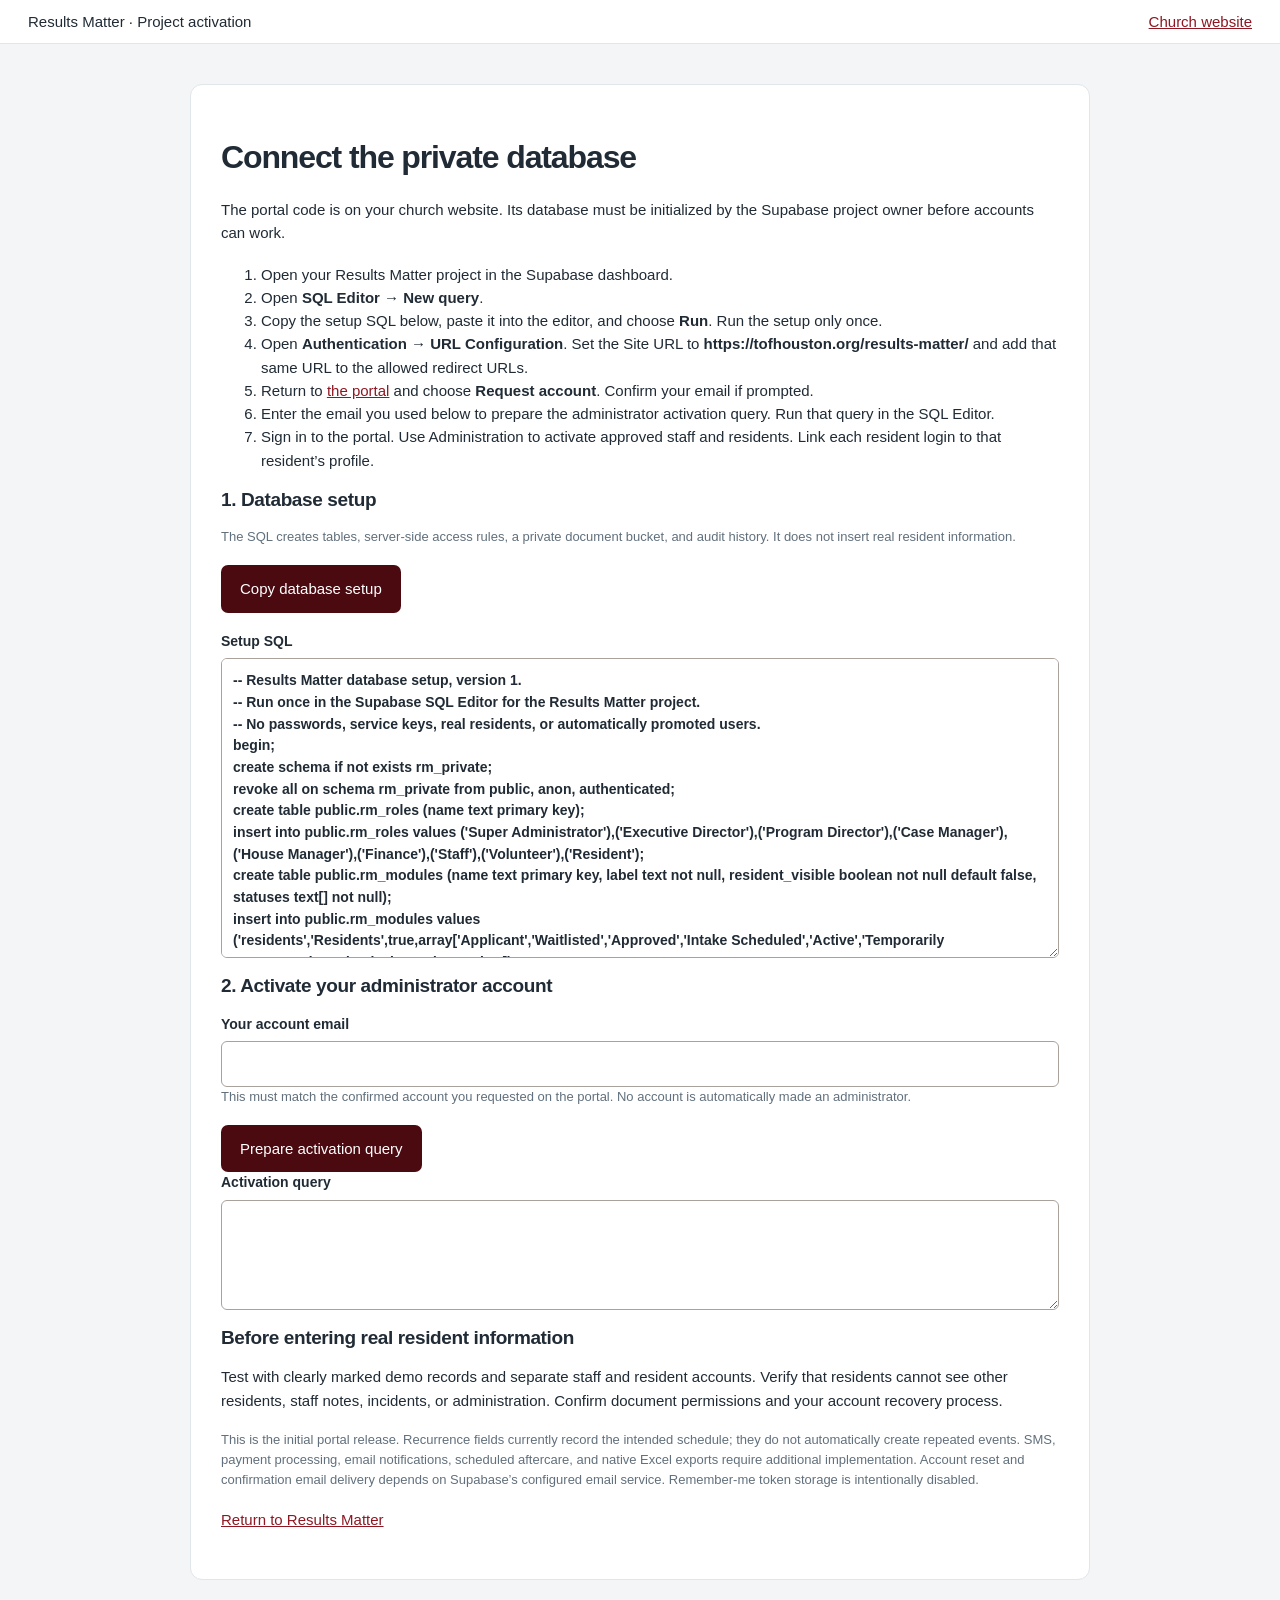
<file: results-matter/setup.html>
<!doctype html><html lang="en"><head><meta charset="utf-8"><meta name="viewport" content="width=device-width,initial-scale=1"><meta name="robots" content="noindex,nofollow"><title>Activate Results Matter</title><link rel="stylesheet" href="portal.css"></head><body><header class="portal-header"><a class="brand" href="./">Results Matter · Project activation</a><a href="/">Church website</a></header><main class="app-form"><h1>Connect the private database</h1><p>The portal code is on your church website. Its database must be initialized by the Supabase project owner before accounts can work.</p><ol><li>Open your Results Matter project in the Supabase dashboard.</li><li>Open <strong>SQL Editor → New query</strong>.</li><li>Copy the setup SQL below, paste it into the editor, and choose <strong>Run</strong>. Run the setup only once.</li><li>Open <strong>Authentication → URL Configuration</strong>. Set the Site URL to <strong>https://tofhouston.org/results-matter/</strong> and add that same URL to the allowed redirect URLs.</li><li>Return to <a href="./">the portal</a> and choose <strong>Request account</strong>. Confirm your email if prompted.</li><li>Enter the email you used below to prepare the administrator activation query. Run that query in the SQL Editor.</li><li>Sign in to the portal. Use Administration to activate approved staff and residents. Link each resident login to that resident’s profile.</li></ol><h2>1. Database setup</h2><p class="hint">The SQL creates tables, server-side access rules, a private document bucket, and audit history. It does not insert real resident information.</p><button id="copy-setup" type="button">Copy database setup</button><p id="copy-status" role="status"></p><label>Setup SQL<textarea id="sql" readonly style="min-height:300px" aria-label="Database setup SQL">Loading…</textarea></label><h2>2. Activate your administrator account</h2><label>Your account email<input id="owner-email" type="email" autocomplete="email"></label><p class="hint">This must match the confirmed account you requested on the portal. No account is automatically made an administrator.</p><button id="prepare-admin" type="button">Prepare activation query</button><label>Activation query<textarea id="admin-sql" readonly></textarea></label><h2>Before entering real resident information</h2><p>Test with clearly marked demo records and separate staff and resident accounts. Verify that residents cannot see other residents, staff notes, incidents, or administration. Confirm document permissions and your account recovery process.</p><p class="hint">This is the initial portal release. Recurrence fields currently record the intended schedule; they do not automatically create repeated events. SMS, payment processing, email notifications, scheduled aftercare, and native Excel exports require additional implementation. Account reset and confirmation email delivery depends on Supabase’s configured email service. Remember-me token storage is intentionally disabled.</p><p><a href="./">Return to Results Matter</a></p></main><script>
const sql=document.getElementById('sql');fetch('setup.sql').then(r=>{if(!r.ok)throw Error('Unable to load setup');return r.text()}).then(t=>sql.value=t).catch(()=>sql.value='Setup could not load. Open setup.sql from the GitHub repository.');document.getElementById('copy-setup').onclick=async()=>{try{await navigator.clipboard.writeText(sql.value);document.getElementById('copy-status').textContent='Copied. Paste this into the Supabase SQL Editor.'}catch{sql.focus();sql.select();document.getElementById('copy-status').textContent='Select and copy the highlighted SQL.'}};document.getElementById('prepare-admin').onclick=()=>{const email=document.getElementById('owner-email');if(!email.reportValidity()||!email.value)return;const safe=email.value.trim().replace(/'/g,"''");document.getElementById('admin-sql').value="update public.rm_profiles set role = 'Super Administrator', active = true where id in (select id from auth.users where lower(email) = lower('"+safe+"') and email_confirmed_at is not null);\nselect email, role, active from public.rm_profiles where lower(email) = lower('"+safe+"');"};
</script></body></html>
</file>
<file: results-matter/portal.css>
:root{--wine:#4b0910;--ruby:#8e1722;--gold:#d9a84f;--paper:#fffaf1;--ink:#211817;--muted:#655a53;--border:#dfd7cc;--soft:#f5f1eb}
*{box-sizing:border-box}body{margin:0;font:16px/1.65 Arial,Helvetica,sans-serif;color:var(--ink);background:var(--soft)}a{color:var(--ruby)}button,input,select,textarea{font:inherit}button{border:1px solid transparent;border-radius:7px;background:var(--wine);color:white;padding:11px 18px;cursor:pointer;min-height:44px}button:hover{background:var(--ruby)}button:disabled{opacity:.6;cursor:wait}button.secondary{background:white;color:var(--wine);border-color:var(--border)}input,select,textarea{width:100%;padding:11px;border:1px solid #aaa19a;border-radius:6px;background:white;color:var(--ink);min-width:0}textarea{min-height:110px;resize:vertical}input[type=checkbox]{width:auto;min-height:auto}label{display:block;font-weight:700;font-size:14px}label>input,label>select,label>textarea{display:block;margin-top:6px}h1,h2,h3{line-height:1.25}h1{font-size:clamp(27px,3vw,38px)}h2{font-size:24px}p{margin:0 0 18px}img{max-width:100%}.skip{position:absolute;top:-100px}.skip:focus{top:0;background:white;z-index:100}.portal-header{background:var(--paper);border-bottom:1px solid var(--border);display:flex;align-items:center;justify-content:space-between;padding:16px 4%;gap:16px}.brand{display:flex;align-items:center;gap:14px;text-decoration:none;color:var(--ink);min-width:0}.brand img{width:65px;height:65px;object-fit:contain}.brand span{min-width:0}.brand strong{display:block;font:700 20px/1.3 Georgia,serif}.brand small{display:block;font-size:14px;color:var(--ruby);margin-top:4px}.church-link{font-size:14px;flex-shrink:0}#notice:not(:empty){padding:12px 4%;background:#fff2ce;color:#4b3500;border-bottom:1px solid #d9a84f}.loading{padding:70px;text-align:center}.auth-layout{max-width:1080px;margin:60px auto;display:grid;grid-template-columns:1fr 1fr;gap:55px;padding:0 24px;align-items:center}.auth-intro h1{font:700 clamp(32px,4vw,50px)/1.15 Georgia,serif;color:var(--wine)}.eyebrow{font-size:14px;font-weight:700;color:var(--ruby);letter-spacing:.08em;text-transform:uppercase}.auth-card,.card{background:white;border:1px solid var(--border);border-radius:12px;padding:28px;box-shadow:0 10px 28px #32120d08}.auth-card form{display:grid;gap:18px}.auth-links{display:flex;justify-content:space-between;gap:12px;flex-wrap:wrap;margin-top:20px}.auth-links button{background:none;color:var(--ruby);padding:0;min-height:44px;border:0}.hint{font-size:14px;color:var(--muted)}.error{color:#9b0d1c}#form-error{color:#9b0d1c}.shell{display:grid;grid-template-columns:235px minmax(0,1fr);min-height:75vh}.sidebar{padding:24px 16px;background:var(--wine);color:white}.sidebar .identity{padding:0 12px 20px;border-bottom:1px solid #ffffff30;margin-bottom:16px;overflow-wrap:anywhere}.sidebar small{color:#f1d28f;display:block}.sidebar nav{display:grid;gap:4px}.sidebar nav button{text-align:left;padding:10px 12px;background:transparent;border-radius:6px;color:#f5e8e5;font-size:15px}.sidebar nav button:hover,.sidebar nav button.active{background:#ffffff18;color:var(--gold)}.sidebar .logout{margin:20px 12px 0;border:1px solid #ffffff40;background:transparent}.workspace{padding:32px;min-width:0}.workspace-head{display:flex;align-items:center;justify-content:space-between;gap:20px;margin-bottom:25px}.workspace-head h1{margin:0}.toolbar{display:flex;gap:12px;flex-wrap:wrap;align-items:center;margin-bottom:20px}.toolbar input{max-width:350px;flex:1 1 200px}.toolbar select{max-width:210px}.cards{display:grid;grid-template-columns:repeat(auto-fit,minmax(185px,1fr));gap:16px;margin:24px 0}.stat{background:white;border:1px solid var(--border);border-top:3px solid var(--gold);border-radius:9px;padding:22px}.stat strong{display:block;font-size:32px;color:var(--wine)}.stat span{font-size:14px;color:var(--muted)}.dashboard-grid{display:grid;grid-template-columns:1fr 1fr;gap:20px}.table-wrap{max-width:100%;overflow:auto;background:white;border:1px solid var(--border);border-radius:9px}table{width:100%;border-collapse:collapse;font-size:14px;text-align:left}th{background:#f7f3ee;color:var(--muted);font-size:14px;padding:14px;font-weight:700}td{padding:15px 14px;border-top:1px solid var(--border);vertical-align:top}td .row-actions{display:flex;gap:6px;flex-wrap:wrap}td button{font-size:14px;padding:6px 10px}.badge{display:inline-block;padding:3px 9px;background:#f7eee0;border-radius:20px;font-size:13px;color:#614414;white-space:nowrap}.empty{padding:45px;text-align:center;color:var(--muted)}.pagination{display:flex;justify-content:space-between;align-items:center;gap:12px;margin:20px 0;font-size:14px}.mobile-menu{display:none}.fields{display:grid;grid-template-columns:1fr 1fr;gap:18px}.fields .wide{grid-column:1/-1}.dialog-head{display:flex;justify-content:space-between;align-items:center;gap:20px;margin-bottom:20px}.dialog-head h2{margin:0}.dialog-head button{background:none;color:var(--ink);font-size:25px;padding:2px 12px}dialog{width:min(800px,calc(100% - 32px));max-height:90vh;border:1px solid var(--border);border-radius:12px;padding:28px;color:var(--ink);box-shadow:0 30px 100px #0004}dialog::backdrop{background:#16090baa}.dialog-actions{display:flex;justify-content:end;gap:12px;margin-top:24px}.record-details{display:grid;gap:12px}.record-details dt{font-size:14px;font-weight:700;color:var(--muted)}.record-details dd{margin:0;white-space:pre-wrap;overflow-wrap:anywhere}.detail-field{padding:12px 0;border-bottom:1px solid var(--border)}.bed-grid{display:grid;grid-template-columns:repeat(auto-fit,minmax(210px,1fr));gap:16px}.bed-card{border-left:5px solid #d9a84f}.bed-card.available{border-left-color:#31714b}.bed-card.occupied{border-left-color:var(--ruby)}.progress{height:10px;background:#eee;border-radius:8px;overflow:hidden;margin-top:12px}.progress span{height:100%;display:block;background:var(--gold)}.app-form{max-width:900px;margin:40px auto;padding:30px;background:white;border:1px solid var(--border);border-radius:12px}.app-form fieldset{margin:25px 0;border:1px solid var(--border);border-radius:8px;padding:20px}.app-form legend{font-weight:700;color:var(--wine)}.honeypot{position:absolute;left:-9999px}.chart-row{display:grid;grid-template-columns:130px 1fr 45px;gap:10px;align-items:center;margin:14px 0;font-size:14px}.chart-bar{height:12px;background:#eee;border-radius:4px;overflow:hidden}.chart-bar span{display:block;height:100%;background:var(--ruby)}.timeline{display:grid;gap:15px}.timeline article{border-left:3px solid var(--gold);padding-left:15px}.permission-table input{width:18px;height:18px}.small-actions{display:flex;gap:12px;flex-wrap:wrap}.public-links{margin-top:24px}.demo-label{color:#9b0d1c;font-weight:700}.module-tabs{display:flex;gap:8px;flex-wrap:wrap;margin-bottom:20px}.module-tabs button{font-size:14px}.success-panel{padding:40px;text-align:center}.detail-title{overflow-wrap:anywhere}footer{padding:25px;text-align:center;font-size:14px;color:var(--muted);border-top:1px solid var(--border)}:focus-visible{outline:3px solid var(--gold);outline-offset:3px}
@media(max-width:1000px){.shell{grid-template-columns:200px 1fr}.workspace{padding:24px}.dashboard-grid{grid-template-columns:1fr}.auth-layout{gap:28px}}
@media(max-width:700px){.portal-header{padding:12px 16px}.brand img{width:46px;height:46px}.brand strong{font-size:16px}.brand small{font-size:12px}.church-link{font-size:12px}.auth-layout{grid-template-columns:1fr;margin:30px auto;gap:20px}.auth-intro h1{font-size:32px}.shell{display:block}.sidebar{padding:12px 16px}.sidebar .identity{display:none}.sidebar nav{display:none;grid-template-columns:1fr 1fr;margin-top:12px}.sidebar.open nav{display:grid}.sidebar .logout{display:none}.sidebar.open .logout{display:block}.mobile-menu{display:block;width:100%;text-align:left;border:1px solid #ffffff40}.workspace{padding:22px 16px}.workspace-head{align-items:start;flex-direction:column;gap:14px}.workspace-head h1{font-size:28px}.toolbar input,.toolbar select{max-width:100%}.fields{grid-template-columns:1fr}.fields .wide{grid-column:auto}.auth-card,.card{padding:22px}.cards{grid-template-columns:1fr 1fr;gap:10px}.stat{padding:16px}.stat strong{font-size:27px}dialog{padding:20px}.app-form{margin:24px 16px;padding:20px}.chart-row{grid-template-columns:100px 1fr 35px}.pagination{flex-wrap:wrap}.loading{padding:40px 20px}}
/* Operational workspace */
:root{--ink:#202b35;--muted:#61707c;--border:#e1e6ea;--soft:#f3f5f7}
body{font-size:15px;line-height:1.55}h1{letter-spacing:-.035em;font-size:32px}h2{font-size:19px;letter-spacing:-.02em}h3{font-size:16px}
.portal-header{padding:10px 28px;background:white}.brand img{width:42px;height:42px}.brand strong{font-family:Arial,Helvetica,sans-serif;font-size:16px}.brand small{font-size:12px}
.auth-layout{max-width:1040px;margin:70px auto;gap:80px}.auth-intro h1{font-family:Arial,Helvetica,sans-serif;font-size:clamp(36px,5vw,58px);letter-spacing:-.05em}.auth-intro>p:not(.eyebrow){max-width:400px}.auth-card{padding:36px}.auth-card h2{font-size:26px;margin:0 0 24px}.auth-card>.hint{border-top:1px solid var(--border);padding-top:18px;margin-top:22px;font-size:12px}
.shell{grid-template-columns:248px minmax(0,1fr);min-height:calc(100vh - 64px)}.sidebar{background:#251b21;padding:24px 14px;display:flex;flex-direction:column}.app-brand{display:flex;align-items:center;gap:11px;padding:0 12px 25px}.app-brand strong{font-size:17px}.app-brand small{color:#c1afb8;font-size:12px}.brand-mark{display:grid;place-items:center;background:var(--gold);color:#251b21;border-radius:9px;font-size:15px;font-weight:800;width:38px;height:38px}.nav-caption{font-size:10px;letter-spacing:.13em;color:#af9ba5;padding:0 12px;margin:0 0 12px}.sidebar nav{gap:3px}.sidebar nav button{display:flex;align-items:center;gap:10px;font-size:13px;min-height:38px;padding:8px 12px;color:#cfc4ca}.sidebar nav button.active{background:#49333d;color:#ffdfa3;box-shadow:inset 3px 0 var(--gold)}.nav-indicator{width:6px;height:6px;border:1px solid currentColor;border-radius:2px;flex-shrink:0}.sidebar .identity{display:flex;align-items:center;gap:10px;padding:18px 10px 0;margin:28px 0 0;border:0;border-top:1px solid #ffffff18;font-size:12px}.identity small{font-size:11px;color:#b7a5ae}.avatar{display:grid;place-items:center;flex-shrink:0;width:32px;height:32px;border-radius:50%;background:#62404b;color:#ffe3aa}.sidebar .logout{font-size:12px;min-height:32px;padding:6px 10px;border:0;color:#cfc4ca;text-align:left;margin:6px 0 0}
.app-main{min-width:0}.command-bar{height:72px;border-bottom:1px solid var(--border);background:white;display:flex;align-items:center;justify-content:space-between;padding:12px 32px;gap:16px}.command-bar form{display:flex;gap:8px;width:min(540px,100%)}.command-bar input{background:#f5f7f9;border-color:#edf0f2;font-size:13px}.command-bar button{font-size:12px}.workspace{padding:32px;max-width:1600px;margin:auto}.eyebrow{font-size:11px;letter-spacing:.12em}.workspace-head{margin-bottom:22px}.workspace-head p{margin-bottom:8px}.card{box-shadow:none;border-radius:10px;padding:24px}.cards{gap:14px;grid-template-columns:repeat(auto-fit,minmax(160px,1fr));margin:24px 0}.stat{padding:20px;border-top:1px solid var(--border);box-shadow:0 2px 3px #202b3503}.stat span{font-size:12px}.stat strong{font-size:29px;margin-top:9px;color:var(--ink)}.dashboard-grid{gap:20px}.day-heading{display:flex;justify-content:space-between;gap:15px;margin-bottom:16px}.day-heading .hint{font-size:12px}.quick-actions{display:flex;gap:10px;flex-wrap:wrap;margin-bottom:24px}.quick-actions button{font-size:13px;display:flex;gap:20px;align-items:center}.daily-work{margin-bottom:30px}.section-title{display:flex;justify-content:space-between;align-items:center;gap:12px;margin-bottom:20px}.section-title h2{margin:0}.section-title button{font-size:12px;padding:7px 11px;min-height:34px}.timeline article{border-left:2px solid #e7d4ae;padding-left:14px;font-size:13px}.timeline .hint{font-size:12px;margin-top:5px}.badge{background:#eef2f5;color:#506272;font-size:11px;font-weight:600;padding:4px 10px}.module-tabs{gap:4px;border-bottom:1px solid var(--border);padding-bottom:10px}.module-tabs button{font-size:12px;min-height:36px;padding:7px 13px}.table-wrap{border-radius:10px}th{background:#f8f9fb;font-size:11px;letter-spacing:.035em;padding:14px 18px}td{padding:18px;font-size:13px}td button{font-size:12px;min-height:32px}.toolbar input,.toolbar select{font-size:13px;border-color:var(--border)}.profile-facts{display:grid;grid-template-columns:repeat(4,1fr);background:white;border:1px solid var(--border);border-radius:10px;margin:24px 0;padding:22px;gap:20px}.profile-facts span{display:block;font-size:12px;color:var(--muted)}.profile-facts strong{display:block;font-size:17px;margin-top:8px}.back-link{padding:0;min-height:32px;background:transparent;color:var(--muted);font-size:12px;margin-bottom:12px}.back-link:hover{background:transparent;color:var(--wine)}.resident-section{margin-bottom:18px}.resident-record,.search-result{display:flex;align-items:center;justify-content:space-between;gap:14px;width:100%;border-radius:0;border:0;border-top:1px solid var(--border);padding:16px 0;text-align:left;color:var(--ink);background:white}.resident-record:hover,.search-result:hover{background:#f7f9fb}.resident-record strong,.resident-record .hint,.search-result strong,.search-result small,.search-result .hint{display:block}.resident-record strong,.search-result strong{font-size:14px}.search-result small{font-size:11px;color:var(--ruby);margin-bottom:5px}.resident-record .hint,.search-result .hint{font-size:12px}.profile-tabs{overflow-x:auto;flex-wrap:nowrap}.profile-tabs button{white-space:nowrap}.record-details{gap:0}.detail-field{display:grid;grid-template-columns:140px 1fr;gap:18px;font-size:13px}.detail-field dt{font-size:12px}.search-results{padding:8px 24px}.hint{font-size:13px}footer{font-size:12px;padding:18px}
@media(max-width:1100px){.shell{grid-template-columns:218px minmax(0,1fr)}.workspace{padding:24px}.dashboard-grid{grid-template-columns:1fr}.command-bar{padding:12px 24px}.auth-layout{gap:35px}.profile-facts{grid-template-columns:1fr 1fr}}
@media(max-width:700px){.shell{display:block}.sidebar{padding:12px 16px}.app-brand{padding:0 0 12px}.nav-caption{display:none}.sidebar .identity{display:none}.sidebar nav{display:none}.sidebar.open nav{display:grid}.sidebar.open .identity{display:flex}.sidebar .logout{display:none}.sidebar.open .logout{display:block}.mobile-menu{font-size:13px;min-height:38px}.command-bar{height:auto;padding:12px 16px;flex-wrap:wrap;gap:8px}.command-bar form{width:100%;min-width:0}.command-bar input{min-width:0}.command-bar>button{margin-left:auto}.workspace{padding:24px 16px}.auth-layout{grid-template-columns:1fr;margin:30px auto;gap:24px}.auth-intro h1{font-size:38px}.auth-card{padding:24px}.portal-header{padding:10px 16px}.brand strong{font-size:14px}.brand small{font-size:11px}.day-heading{flex-direction:column;gap:3px}.quick-actions{display:grid;grid-template-columns:1fr 1fr}.quick-actions button{padding:10px;justify-content:space-between;font-size:12px;gap:6px}.cards{grid-template-columns:1fr 1fr}.card{padding:20px}.profile-facts{padding:18px;gap:18px}.profile-facts strong{font-size:15px}.section-title{align-items:flex-start}.section-title h2{font-size:17px}.detail-field{grid-template-columns:1fr;gap:4px}.resident-record,.search-result{align-items:flex-start}.profile-tabs{margin-right:-16px;padding-right:16px}h1{font-size:28px}.workspace-head{gap:12px}.church-link{font-size:11px}}
@media print{.portal-header,.sidebar,.toolbar,.command-bar,button,footer,#notice{display:none!important}.shell{display:block}.workspace{padding:0}.table-wrap{overflow:visible;border:0}.badge{white-space:normal}.cards{grid-template-columns:repeat(4,1fr)}body{background:white}}
</file>
